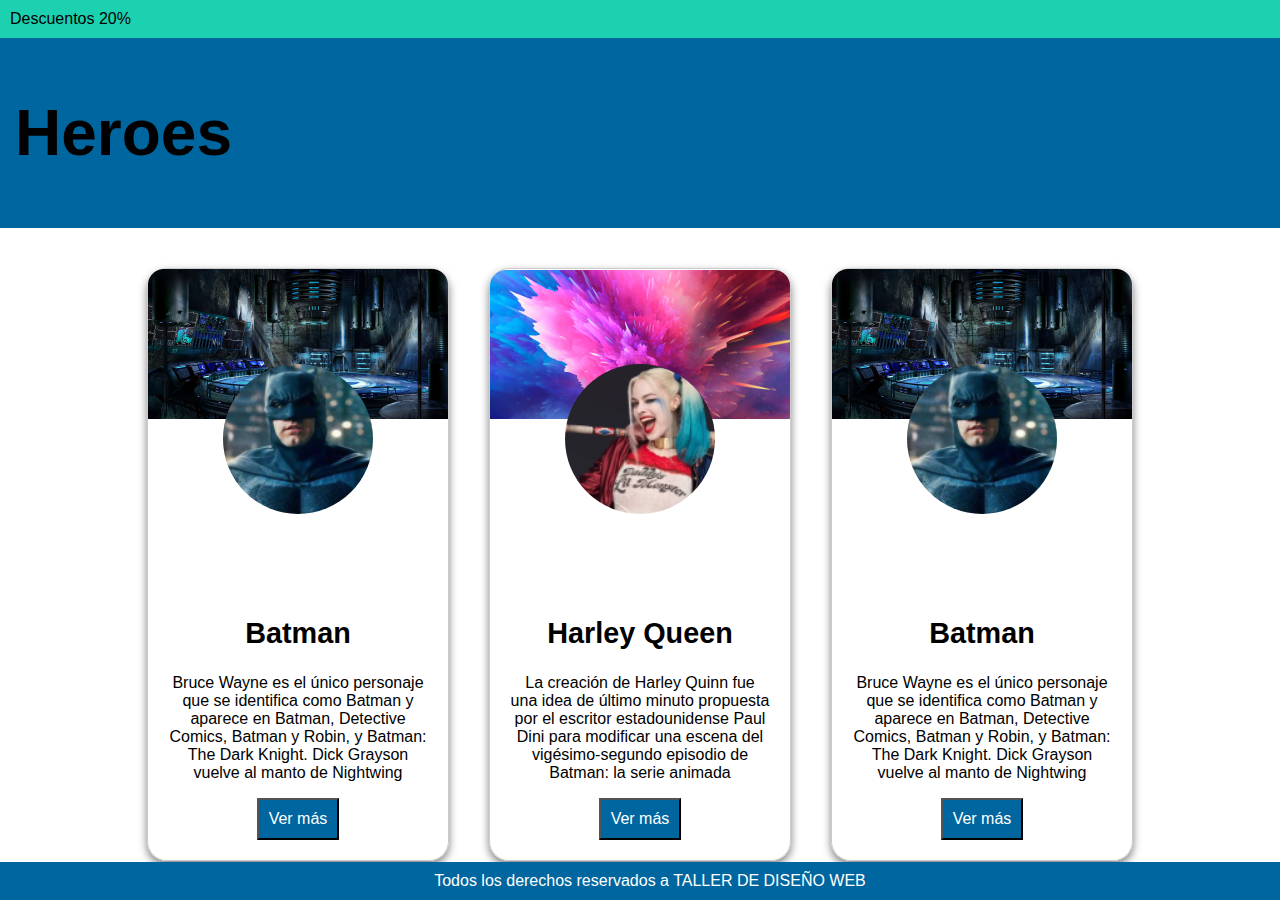
<file: Card-Heroes/index.html>
<!DOCTYPE html>
<html lang="es">

<head>
    <meta charset="UTF-8">
    <meta name="viewport" content="width=device-width, initial-scale=1.0">
    <link rel="stylesheet" href="./css/styles.css">
    <title>Heroes</title>
</head>

<body>
    <div class="descuentos-bar">
        Descuentos 20%
    </div>

    <nav class="navbar">
        <h1>Heroes</h1>
    </nav>

    <main>
        <div class="fichas">
        <div class="card">
            <div class="card-header">
                <!-- Fondo de la parte superior de la card -->
            </div>
            <div class="card-content">
                <img src="./img/liga-justicia-batman-kO4H--1024x512@abc 1.png" alt="Imagen del héroe" class="circular-image">
                <h2>Batman</h2>
                <p>Bruce Wayne es el único personaje que se identifica como Batman y aparece en Batman, Detective Comics, Batman y Robin, y Batman: The Dark Knight. Dick Grayson vuelve al manto de Nightwing

                </p>
                <button class="boton">Ver más</button>
            </div>
        </div>
        <div class="card">
            <div class="card-header1">
                <!-- Fondo de la parte superior de la card -->
            </div>
            <div class="card-content">
                <img src="./img/liga-justicia-batman-kO4H--1024x512@abc 1 (1).png" alt="Imagen del héroe" class="circular-image">
                <h2>Harley Queen</h2>
                <p>La creación de Harley Quinn fue una idea de último minuto propuesta por el escritor estadounidense Paul Dini para modificar una escena del vigésimo-segundo episodio de Batman: la serie animada

                </p>
                <button class="boton">Ver más</button>
            </div>
        </div>
        <div class="card">
            <div class="card-header">
                <!-- Fondo de la parte superior de la card -->
            </div>
            <div class="card-content">
                <img src="./img/liga-justicia-batman-kO4H--1024x512@abc 1.png" alt="Imagen del héroe" class="circular-image">
                <h2>Batman</h2>
                <p>Bruce Wayne es el único personaje que se identifica como Batman y aparece en Batman, Detective Comics, Batman y Robin, y Batman: The Dark Knight. Dick Grayson vuelve al manto de Nightwing

                </p>
                <button class="boton">Ver más</button>
            </div>
        </div>
        </div> 

    </main>

    <footer>
        Todos los derechos reservados a TALLER DE DISEÑO WEB
    </footer>
</body>

</html>
</file>
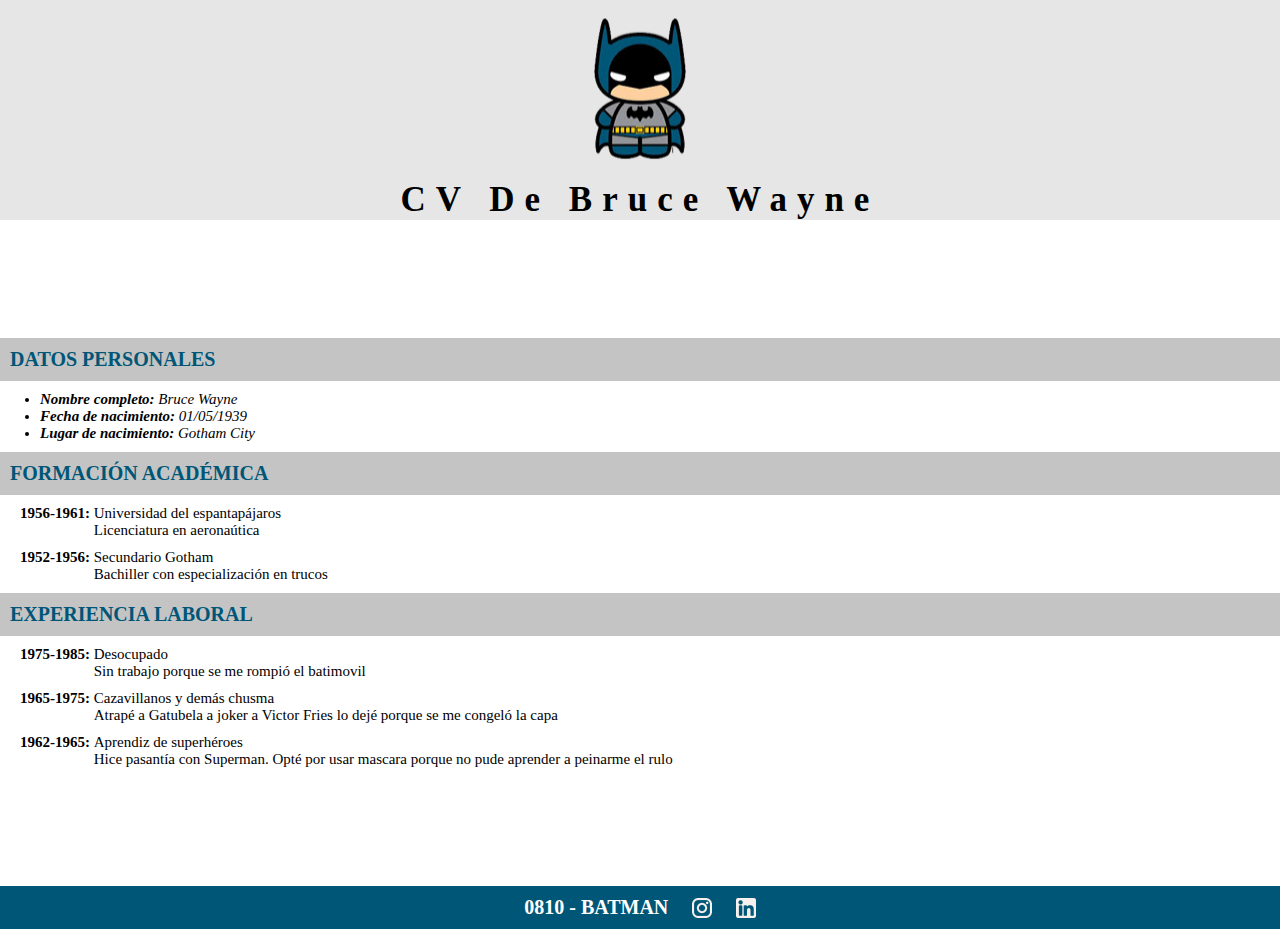
<file: CV Bruce Wayne/index.html>
<!DOCTYPE html>
<html lang="en">
<head>
    <meta charset="UTF-8">
    <meta name="viewport" content="width=device-width, initial-scale=1.0">
    <link rel="stylesheet" href="./css/styles.css">
    <title>CV de Bruce Wayne</title>
</head>
<body>
    <header>
        <img src="./img/logo batmanbatman.png" alt="Batman">
        <div class="titulos"> <h1>CV De Bruce Wayne</h1> </div>
    </header>
   
    
    <div class="title"> <h2>DATOS PERSONALES</h2> </div>
    <div class="info">
        <ul>
        
            <li><b>Nombre completo:</b> Bruce Wayne </br></li>
            <li><b>Fecha de nacimiento:</b> 01/05/1939</br></li>
            <li><b>Lugar de nacimiento:</b>  Gotham City </br></li>
        </ul>
    </div>
    


    <div class="title"> <h2>FORMACIÓN ACADÉMICA</h2> </div>
    <div class="info">
    <div class="item">
        <span class="periodo">1956-1961:</span> 
        <span class="lugar"> Universidad del espantapájaros </br> Licenciatura en aeronaútica</span> 
    </div>
    <div class="item">
        <span class="periodo">1952-1956:</span> 
        <span class="lugar"> Secundario Gotham </br> Bachiller con especialización en trucos</span> 
    </div>
</div>
    <div class="title"> <h2>EXPERIENCIA LABORAL</h2> </div>
    <div class="info">
    <div class="item">
        <span class="periodo">1975-1985:</span> 
        <span class="lugar"> Desocupado </br> Sin trabajo porque se me rompió el batimovil</span> 
    </div>
    <div class="item">
        <span class="periodo">1965-1975:</span> 
        <span class="lugar"> Cazavillanos y demás chusma </br> Atrapé a Gatubela a joker a Victor Fries lo dejé porque se me congeló la capa</span> 
    </div>
    <div class="item">
        <span class="periodo">1962-1965:</span> 
        <span class="lugar"> Aprendiz de superhéroes </br> Hice pasantía con Superman. Opté por usar mascara porque no pude aprender a peinarme el rulo</span>     
    </div>
</div>


</body>

<footer>
    <h2>0810 - BATMAN</h2>
    <img src="./img/ico_instagram.png" alt="instagram">
    <img src="./img/ico_linkedin.png" alt="linkedin">
</footer>
</html>
</file>
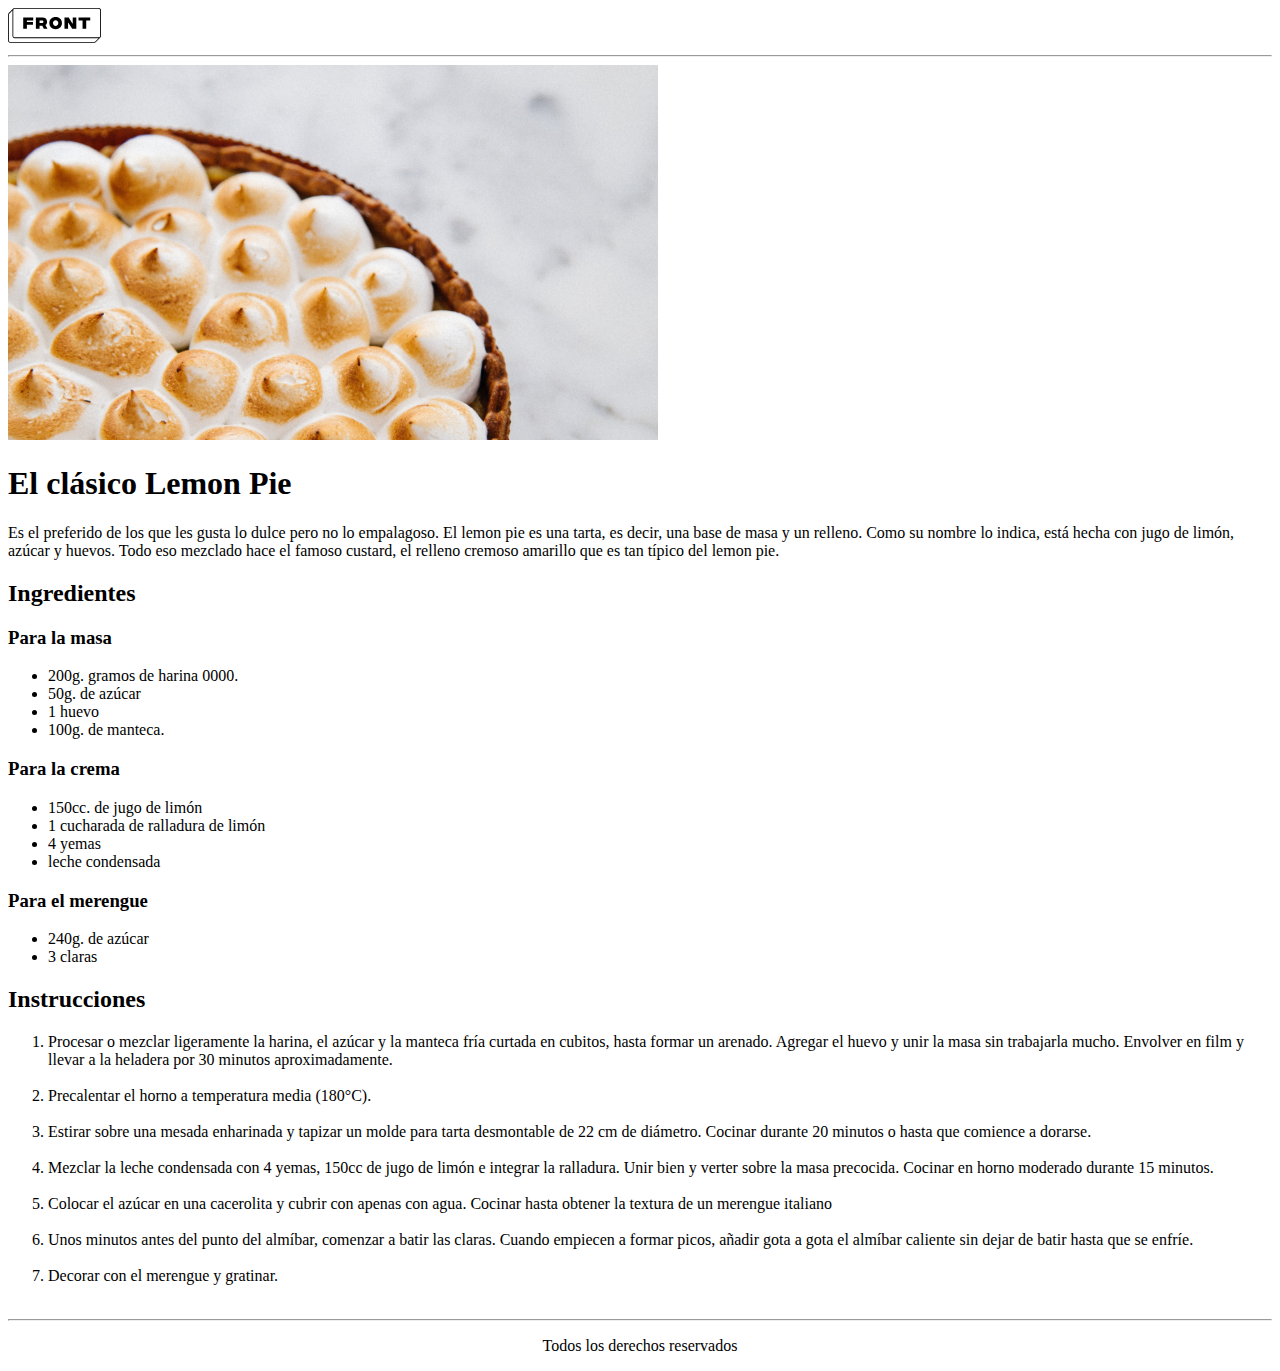
<file: Lemon Pie/index.html>
<!DOCTYPE html>
<html lang="en">
<head>
    <meta charset="UTF-8">
    <meta http-equiv="X-UA-Compatible" content="IE=edge">
    <meta name="viewport" content="width=device-width, initial-scale=1.0">
    <title>Document</title>
</head>
<body>
<header>
    <nav>
        <div><img src="./img/Grouplogo.svg" alt="Logo Web"></div>
    </nav>
</header>
<hr>
<div>
    <img src="./img/lemon-pie 1lemon.svg" alt="Imagen del postre" width="650px">
    <h1>El clásico Lemon Pie</h1>
</div>
<div><p>Es el preferido de los que les gusta lo dulce pero no lo empalagoso. El lemon pie es una tarta, es decir, una base de masa y un relleno. Como su nombre lo indica, está hecha con jugo de limón, azúcar y huevos. Todo eso mezclado hace el famoso custard, el relleno cremoso amarillo que es tan típico del lemon pie.</p></div>
<div><h2>Ingredientes</h2>
     <h3>Para la masa</h3>   
        <ul>    
            <li>200g. gramos de harina 0000.</li>
            <li>50g. de azúcar</li>
            <li>1 huevo</li>
            <li>100g. de manteca.</li>
        </ul>   
</div>
<div>
    <h3>Para la crema</h3>
    <ul>
        <li>150cc. de jugo de limón</li>
        <li>1 cucharada de ralladura de limón</li>
        <li>4 yemas</li>
        <li>leche condensada</li>
    </ul>
</div>
<div>
    <h3>Para el merengue</h3>
    <ul>
        <li>240g. de azúcar</li>
        <li>3 claras</li>
    </ul>
</div>
<div><h2>Instrucciones</h2>
    <ol>
        <li>Procesar o mezclar ligeramente la harina, el azúcar y la manteca fría curtada en cubitos, hasta formar un arenado. Agregar el huevo y unir la masa sin trabajarla mucho. Envolver en film y llevar a la heladera por 30 minutos aproximadamente.</li><br>
        <li>Precalentar el horno a temperatura media (180°C).</li><br>
        <li>Estirar sobre una mesada enharinada y tapizar un molde para tarta desmontable de 22 cm de diámetro. Cocinar durante 20 minutos o hasta que comience a dorarse.</li><br>
        <li>Mezclar la leche condensada con 4 yemas, 150cc de jugo de limón e integrar la ralladura. Unir bien y verter sobre la masa precocida. Cocinar en horno moderado durante 15 minutos.</li><br>
        <li>Colocar el azúcar en una cacerolita y cubrir con apenas con agua. Cocinar hasta obtener la textura de un merengue italiano</li><br>
        <li>Unos minutos antes del punto del almíbar, comenzar a batir las claras. Cuando empiecen a formar picos, añadir gota a gota el almíbar caliente sin dejar de batir hasta que se enfríe.</li><br>
        <li>Decorar con el merengue y gratinar.</li><br>
    </ol>
</div>
<hr>
<footer><p><center>Todos los derechos reservados</center></p></footer>
</body>
</html>
</file>
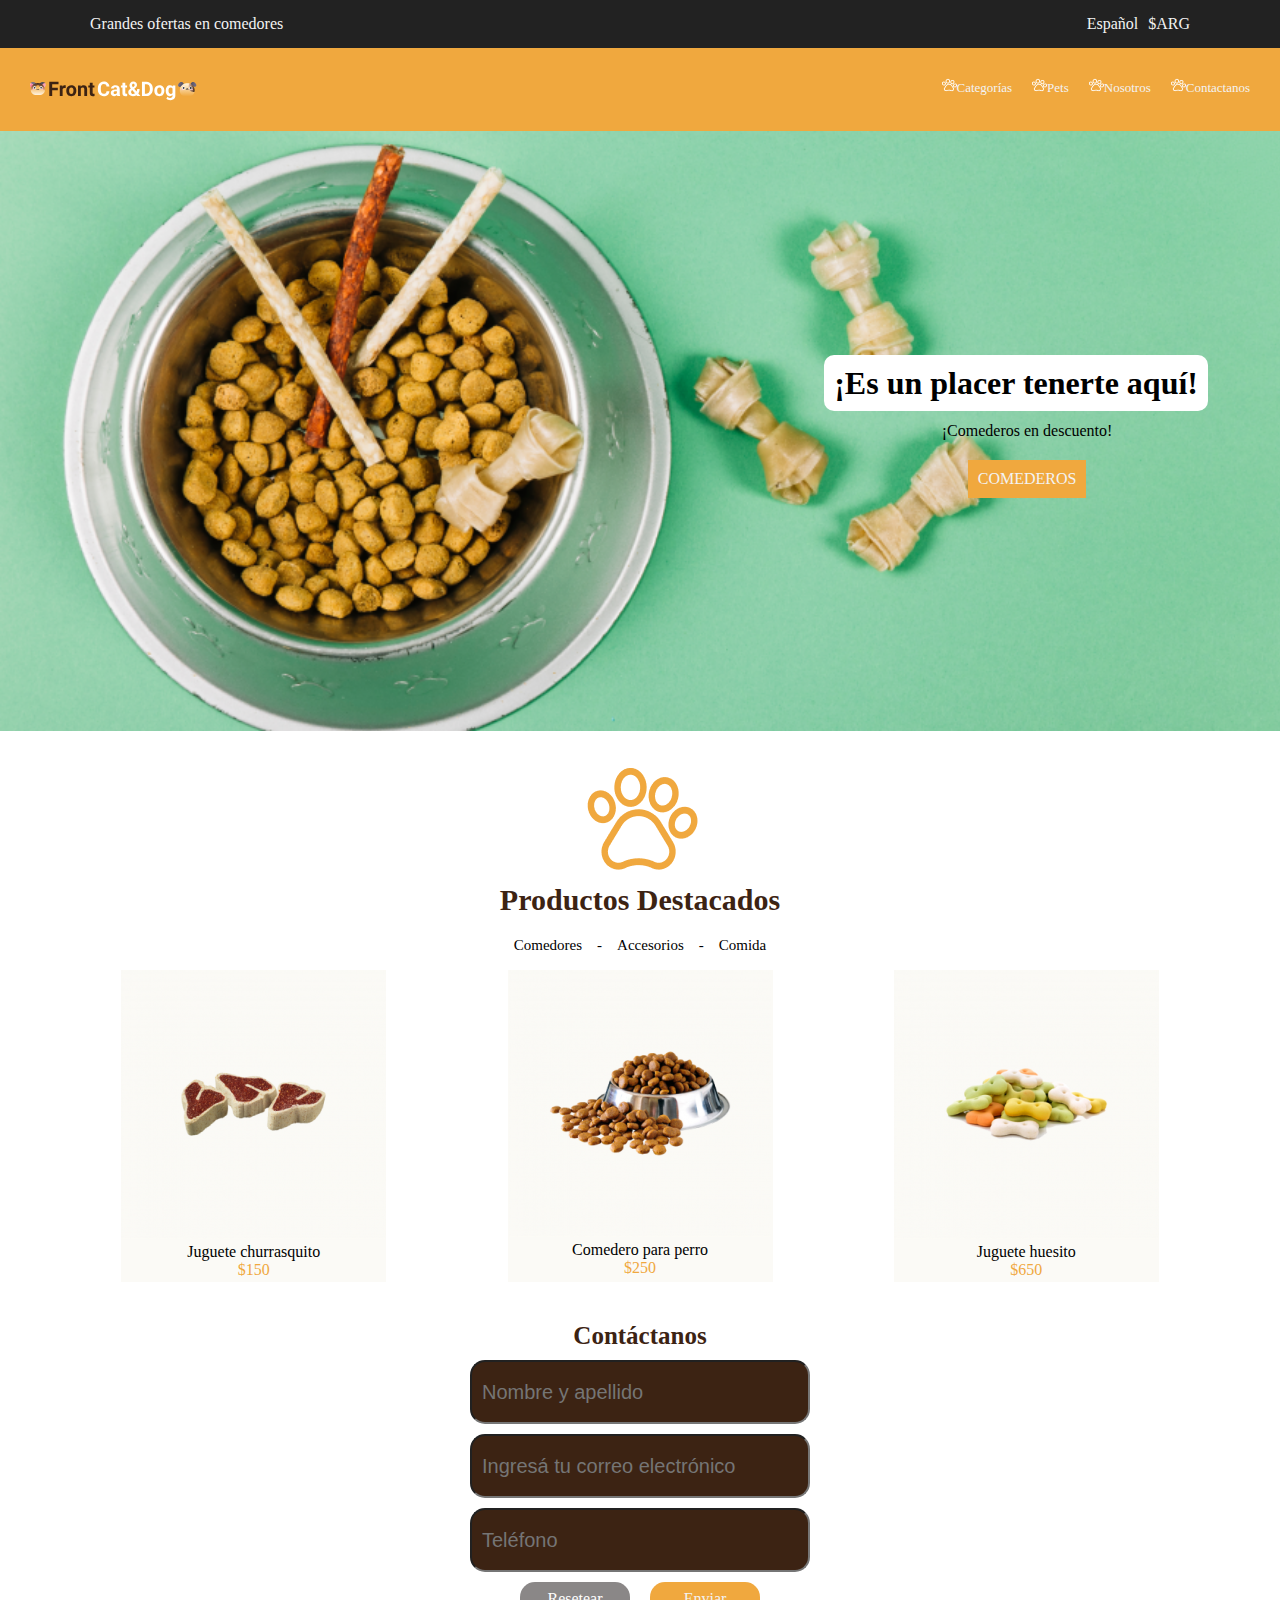
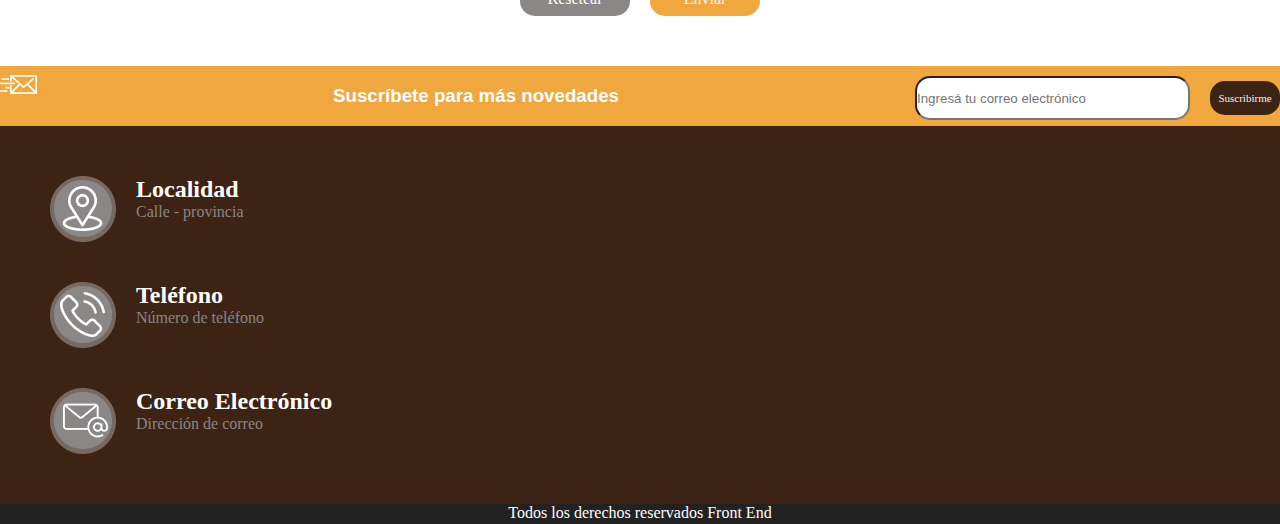
<file: PetShop/index.html>
<!DOCTYPE html>
<html lang="es">
<head>
    <meta charset="UTF-8">
    <meta name="viewport" content="width=device-width, initial-scale=1.0">
    <link rel="stylesheet" href="./css/style.css">
    <title>Veterinaria</title>
</head>
<body>
<header>
        <div class="Ofertas">
            <p class="titulo-1">Grandes ofertas en comedores</p>
            <nav>
                <ul class="Idioma">
                    <LI><a href="">Español</a></LI>
                    <LI><a href="">$ARG</a></LI>
                </ul>
            </nav>
        </div>
        <div class="BarradeMenu">
            <img src="./img/Logo.svg" alt="">
            <nav>
                <ul class="Menu">
                    <li><img src="./img/Group1.png" alt=""></i><a href="">Categorías</a></li>
                    <li><img src="./img/Group1.png" alt=""><a href="">Pets</a></li>
                    <li><img src="./img/Group1.png" alt=""><a href="">Nosotros</a></li>
                    <li><img src="./img/Group1.png" alt=""><a href="">Contactanos</a></li>
                </ul>
            </nav>
        </div>
    </header>
    <main>
        <div class="Text">
            <div>
                <h1>¡Es un placer tenerte aquí! </h1>
                <p>¡Comederos en descuento!</p>
                <a href="">COMEDEROS</a>
            </div>
        </div>
       
        <div class="Productos">
            <img src="./img/patita.png" alt="">
            <h2>Productos Destacados</h2>
            <nav>
                <ul>
                    <li><a href="">Comedores</a></li>
                    <li><a href="">-</a></li>
                    <li><a href="">Accesorios</a></li>
                    <li><a href="">-</a></li>
                    <li><a href="">Comida</a></li>
                </ul>
            </nav>
        </div>
        
        <section class="card">
           
            <article class="card1">
                <img src="./img/churrasquito.png" alt="">
                <p>Juguete churrasquito</p>
                <p class="Precio">$150</p>
            </article>
           
            <article class="card2">
                <img src="./img/comedero.png" alt="">
                <p>Comedero para perro</p>
                <p class="Precio">$250</p>
            </article>
            <!--Tarjeta de juguete huesito-->
            <article class="card3">
                <img src="./img/Huesito.png" alt="">
                <p>Juguete huesito</p>
                <p class="Precio">$650</p>
            </article>
        </section>
        <section class="Formulario">
            <h2>Contáctanos</h2>
            <div class="Columna">
                <input type="text" id="Nombre" placeholder="Nombre y apellido">
                <input type="text" id="Correo" placeholder="Ingresá tu correo electrónico">
                <input type="text" id="Telefono" placeholder="Teléfono">

                <div class="Boton">
                    <p>Resetear</p>
                    <a>Enviar</a>
                </div>
            </div>

    </main>

  
    <footer class="Suscripcion">
           <div>
            <img src="./img/enviar-correo 1.png" alt="">
           </div>
            <h3 class="suscribite">Suscríbete para más novedades</h3>
            <div>
                <ul class="Ingresar">
                    <li><input type="text" id="Correo" placeholder="Ingresá tu correo electrónico"></li>
                    <li><a>Suscribirme</a></li>
                </ul>
            </div>
    </footer>




<footer>
        <div class="Pie_Pagina">
             <section class="Informacion">
                <article class="Localidad">
                    <img src="./img/localidad.png" alt="">
                    <div>
                        <h2>Localidad</h2>
                        <p>Calle - provincia</p>
                    </div>
                </article>
                <article class="Telefono">
                    <img src="./img/telefono.png" alt="">
                    <div>
                        <h2>Teléfono</h2>
                        <p>Número de teléfono</p>
                    </div>
                </article>
                <article class="Correo">
                    <img src="./img/correo.png" alt="">
                    <div>
                        <h2>Correo Electrónico</h2>
                        <p>Dirección de correo</p>
                    </div>
                </article>
              </section>   
         </div>  
          <p class="Derechos">Todos los derechos reservados Front End</p>
 </footer>
            
</body>
</html>
</file>
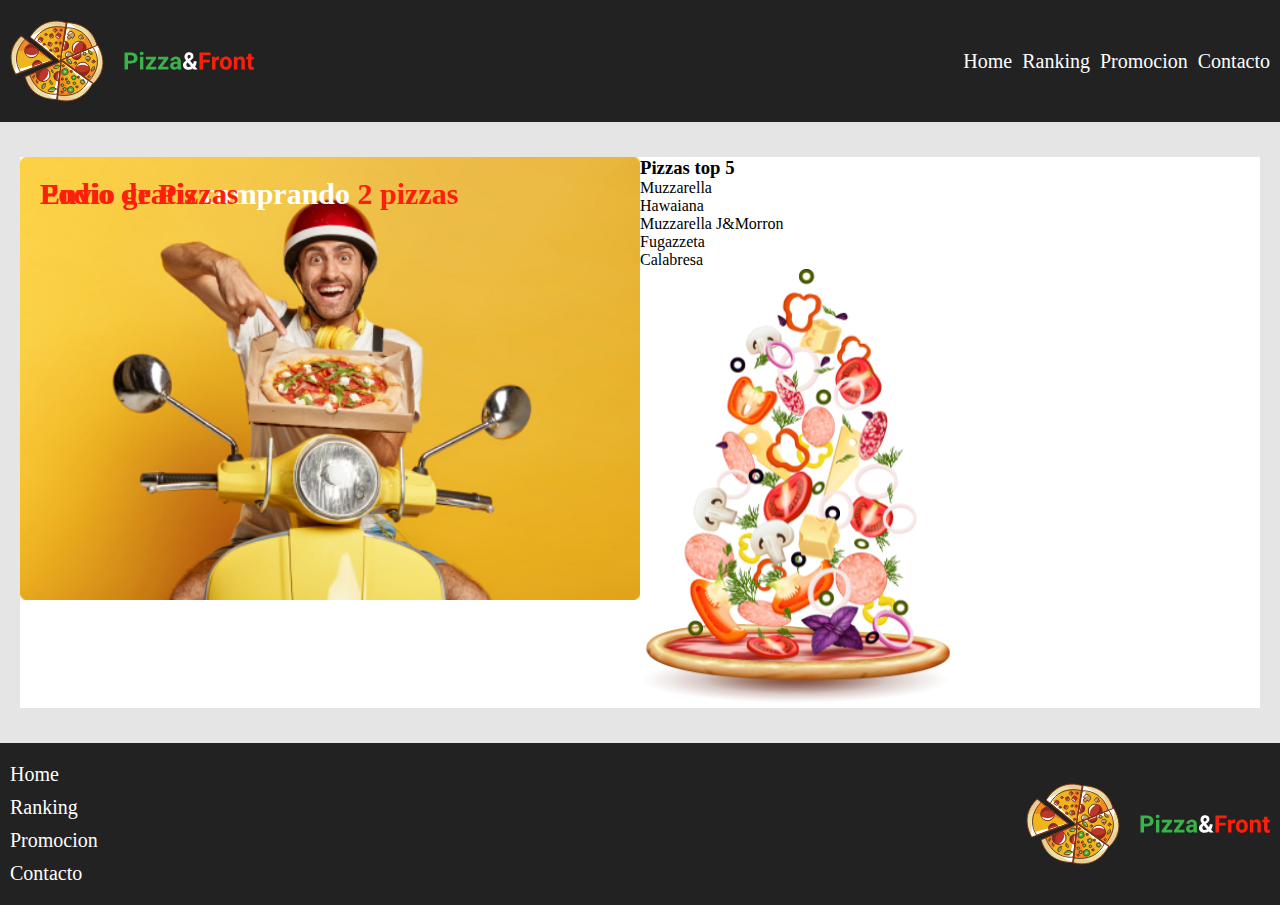
<file: Pizza Front/index.html>
<!DOCTYPE html>
<html lang="es">
<head>
    <meta charset="UTF-8">
    <meta name="viewport" content="width=device-width, initial-scale=1.0">
    <link rel="stylesheet" href="./css/style.css">
    <title>Pizza Front</title>
</head>
<body>
    <header>
        <h1><img src="./img/VectorPizza.svg" alt="LogoPizza">
            <img src="./img/Pizza&Front.svg" alt="NombreEmpresa">
        </h1>
        <nav>
        <ul>
            <li><a href="">Home</a></li>
            <li><a href="">Ranking</a></li>
            <li><a href="">Promocion</a></li>
            <li><a href="">Contacto</a></li>
        </ul>
        </nav>
    </header>

    <main>
        <section class="hero">
            <div>
                <img src="./img/delivery.jpg" alt="imagen de delivery">
                <h2>Envio gratis <span>comprando</span> 2 pizzas</h2>
            </div>
            <div>
                <div><h2 class="podio">Podio de Pizzas</h2></div>
                <div>
                    <div><h3>Pizzas top 5</h3>
                    <ul><ol>Muzzarella</ol>
                        <ol>Hawaiana</ol>
                        <ol>Muzzarella J&Morron</ol>
                        <ol>Fugazzeta</ol>
                        <ol>Calabresa</ol>
                    </ul>
                    </div>
                </div>
                <div><img src="./img/PizzaFalling.svg" alt="imagen de pizza"></div>
            </div>
        </section>
    </main>
    <footer>
        <h1><img src="./img/VectorPizza.svg" alt="LogoPizza">
            <img src="./img/Pizza&Front.svg" alt="NombreEmpresa">
        </h1>
        <nav>
        <ul>
            <li><a href="">Home</a></li>
            <li><a href="">Ranking</a></li>
            <li><a href="">Promocion</a></li>
            <li><a href="">Contacto</a></li>
        </ul>
        </nav>
    </footer>
</body>
</html>
</file>
<file: Card-Heroes/css/styles.css>
body {
    margin: 0;
    font-family: 'Arial', sans-serif;
    font-size: 16px;
}

.descuentos-bar {
    background-color: #1CD1B0;
    color: black;
    text-align: center;
    padding: 10px;
    text-align: start;
}

.navbar {
    background-color: #00669F;
    color: black;
    text-align: center;
    padding: 15px;
    text-align: start;
    font-size: 2em;
}

main {
    display: flex;
    justify-content: space-around;
    flex-wrap: wrap;
    padding: 20px;
}
.fichas{
    display: flex;
    align-items: center;
    justify-content: space-around;
}

.card {
    width: 300px;
    margin: 20px;
    border-radius: 20px;
    border: 1px solid #ccc;
    box-shadow: 0 4px 8px rgba(0, 0, 0, 0.5);
}

.card-header {
    height: 150px; /* Altura de la parte superior de la card */
    background-image: url(../img/849bfede3a5193c34ab8a00379e64fa2\ 1.png); /* Color de fondo de la parte superior de la card */
}
.card-header1 {
    height: 150px; /* Altura de la parte superior de la card */
    background-image: url(../img/Group\ 23.png); /* Color de fondo de la parte superior de la card */
}

.card-content {
    padding: 20px;
    text-align: center;
}
.card-content h2 {
    font-size: 1.8em;
}
.card-content .boton{
    font-size: 1em;
    color: white;
    padding: 10px;
    background-color: #00669F ;
}
.circular-image {
    border-radius: 50%;
    width: 150px;
    height: 150px;
    object-fit: cover;
    transform: translate(0, -50%)
}

footer {
    background-color: #00669F;
    color: white;
    text-align: center;
    padding: 10px;
    position: fixed;
    bottom: 0;
    width: 100%;
}
@media (max-width: 980px) {
    .fichas{
        display: flex;
        flex-direction: column;
        align-items: center;
        justify-content: space-around;
    }
    
}
</file>
<file: CV Bruce Wayne/css/styles.css>
*{
    margin:0;
    padding:0;
    border:0;
    outline:0;
    font-size: 15px;
    font-family: 'Times New Roman', Times, serif;
}

header{
    background-color: #E6E6E6;
    text-align: center;
    margin-bottom: 118px;
}

header img{
    width: 100px;
    height: 146px;
    margin: 15px 5px 15px 5px;
    
}

h1{
    font-size: 35px;
    text-align: center;
    letter-spacing: 10px;
}

h2{
    font-size: 20px;
}

footer{
    background-color: #005677;
    display: block;
    padding: 10px;
    text-align: center;
    margin-top: 118px;
}

footer img, footer h2{
    display: inline-block;
    margin: 0px 10px 0px 10px;
    vertical-align: middle;
    color: white;
}

.title{
    background-color: #C4C4C4;
    color: #005677;
    font-weight: 700;
    padding: 10px;
    
}

.info{
    margin: 10px 20px 10px 20px;
}

.info ul{
    margin-left: 20px;
    font-style: italic;
}

.item{
    display: block;
    margin: 10px 0px;
}

.periodo{
    font-weight: 700;
    display:inline-block;
    vertical-align: top;
}

.lugar{
    display:inline-block;
}
</file>
<file: PetShop/css/style.css>
* {
    margin: 0px;
    padding: 0;
}

a {
    text-decoration: none;
    color: #F3F3F3;
}

ul {
    list-style: none;
}

i {
    margin-right: 5px;
}

.Texto a:hover {
    background-color: #fdd06d;
}


.Ofertas {
    background-color: #222222;
    color: #F3F3F3;
    display: flex;
    justify-content: space-between;
    padding: 15px 90px;

}

.Ofertas a {
    color: #F3F3F3;
}


.Idioma {
    display: flex;
    gap: 10px;
}


.BarradeMenu {
    background-color: #F0A83E;
    display: flex;
    justify-content: space-between;
    padding: 30px;
}


.Menu {
    display: flex;
    gap: 20px;
}

.Menu li a {
    font-size: 13px;
}


.Text {
    background-image: url(../img/bowl-and-pet-daities-on-green-background\ 1.png);
    background-repeat: no-repeat;
    height: 600px;
    background-size: cover;
    display: flex;
    justify-content: flex-end;
    align-items: center;
    text-align: center;
    padding-right: 50px;
  
}

.Text h1 {
    background-color: #FFFFFF;
    display: inline;
    padding: 10px;
    margin-right: 22px;
    border-radius: 10px;
}

.Text p {
    margin: 20px;
    text-align: center;
}


.Text a {
    background-color: #F0A83E;
    text-align: center;
    display: inline-block;
    padding: 10px 10px;
}


.Productos {
    text-align: center;
    color: #3C2313;
    font-size: 20px;
}

.Productos a {
    color: black;
    font-size: 15px;
}


.Productos ul {
    display: flex;
    gap: 15px;
    justify-content: center;
    padding: 15px;
}

.Productos img {
    margin-top: 30px;
}


.card {
    display: flex;
    justify-content: space-evenly;
}

.card p {
    text-align: center;
}

.Precio {
    color: #F0A83E;
}

.card1 {
    background-color: #FBFAF6;
    height: 312px;
    width: 265px;
}

.card2 {
    background-color: #FBFAF6;
    height: 312px;
    width: 265px;
}

.card3 {
    background-color: #FBFAF6;
    height: 312px;
    width: 265px;
}


.Suscripcion {
    background-color: #F0A83E;
    display: flex;
    justify-content: space-between;
    height: 60px;
}



.Ingresar {
    display: flex;
    gap: 20px;
}

.Ingresar li a {
    background-color: #3C2313;
    border-radius: 15px;
    width: 70px;
    height: 34px;
    align-items: center;
    justify-content: center;
    display: flex;
    font-size: 11px;
    margin-top: 15px;
}

.Ingresar li input {
    border-radius: 15px;
    width: 271px;
    height: 40px;
    margin-top: 10px;

}


.Pie_Pagina {
    background-color: #3C2313;
    color: #FFFFFF;
}

.Derechos {
    background-color: #222222;
    color: #FFFFFF;
    height: 20px;
    text-align: center;
}

.Informacion {
    padding: 30px;
}

.Informacion p {
    color: #8A8787;
}

.Localidad {
    display: flex;
    gap: 20px;
    padding: 20px;
}

.Telefono {
    display: flex;
    gap: 20px;
    padding: 20px;
}

.Correo {
    display: flex;
    gap: 20px;
    padding: 20px;
}



.Formulario {
    display: flex;
    justify-content: center;
    margin: 40px 20px;
    flex-direction: column;
    align-items: center;

}

.Formulario h2 {
    margin-bottom: 10px;
    font-size: 25px;
    font-weight: 700;
    color: #3C2313;

}

.Formulario .Columna {
    display: flex;
    flex-direction: column;
    margin-bottom: 10px;
    width: 340px;
}


.Formulario .Columna>input {
    margin-bottom: 10px;
    height: 40px;
    border-radius: 15px;
    padding: 10px;
    font-size: 20px;
    font-family: 'Roboto', sans-serif;
    background-color: #3C2313;
}

.Formulario .Boton {
    color: #FFFFFF;
    display: flex;
    align-items: center;
    justify-content: center;
    gap: 20px;
}

.Formulario .Boton>a {
    background-color: #F0A83E;
    border-radius: 15px;
    height: 34px;
    width: 110px;
    display: flex;
    justify-content: center;
    align-items: center;
}

.Formulario .Boton>p {
    background-color: #8A8787;
    border-radius: 15px;
    height: 34px;
    width: 110px;
    justify-content: center;
    align-items: center;
    display: flex;
}
.suscribite{
    color: white;
    font-family: Arial, Helvetica, sans-serif;
    display: flex;
    align-items: center;
}


@media(max-width: 768px) {

    .Productos {
        flex-direction: column;
        align-items: center;
    }

    .Menu {
        margin-top: 15px;
    }
}

@media(max-width: 480px) {

    .Menu {
        flex-direction: column;
        margin-top: 15px;
    }

    .Derechos {
        font-size: 13px;
    }

  .card {
        flex-direction: column;
        align-items: center;
    }
    .Suscripcion{
        display: flex;
        flex-direction: row;
    }
}
</file>
<file: Pizza Front/css/style.css>
*{ margin: 0;
padding: 0;
box-sizing: border-box;}
ul{ list-style: none;}

a { text-decoration: none;
color: #fff;}
img {
    width: 100%;
    height: auto;
}

header {
    background-color: #222222;
    color: #fff;
    display: flex;
    justify-content: space-between;
    align-items: center;
    padding: 20px 10px;
}

header h1 {
    display: flex;
    gap: 20px;
}

header nav ul {
    font-size: 20px;
    display: flex;
    gap: 10px;

}

main{
    padding: 35px 20px;
    background-color: #e5e5e5;
    
}
main section.hero{
    display: flex;
    background-color: #fff;
    position: relative;

}

main section.hero div {
    width: 50%;
}
main section.hero div h2{
    color: #FC200C;
    font-size: 30px;
    position: absolute;
    top: 0;
    left: 0;
    padding: 20px;
}
main section.hero div h2 span {
    color: #fff;
    font-size: 30px;

}
footer {
    background-color: #222222;
    color: #fff;
    display: flex;
    flex-direction: row-reverse;
    justify-content: space-between;
    align-items: center;
    padding: 20px 10px;
}

footer h1 {
    display: flex;
    gap: 20px;
}

footer nav ul {
    font-size: 20px;
    display: flex;
    flex-direction: column;
    gap: 10px;

}
</file>
